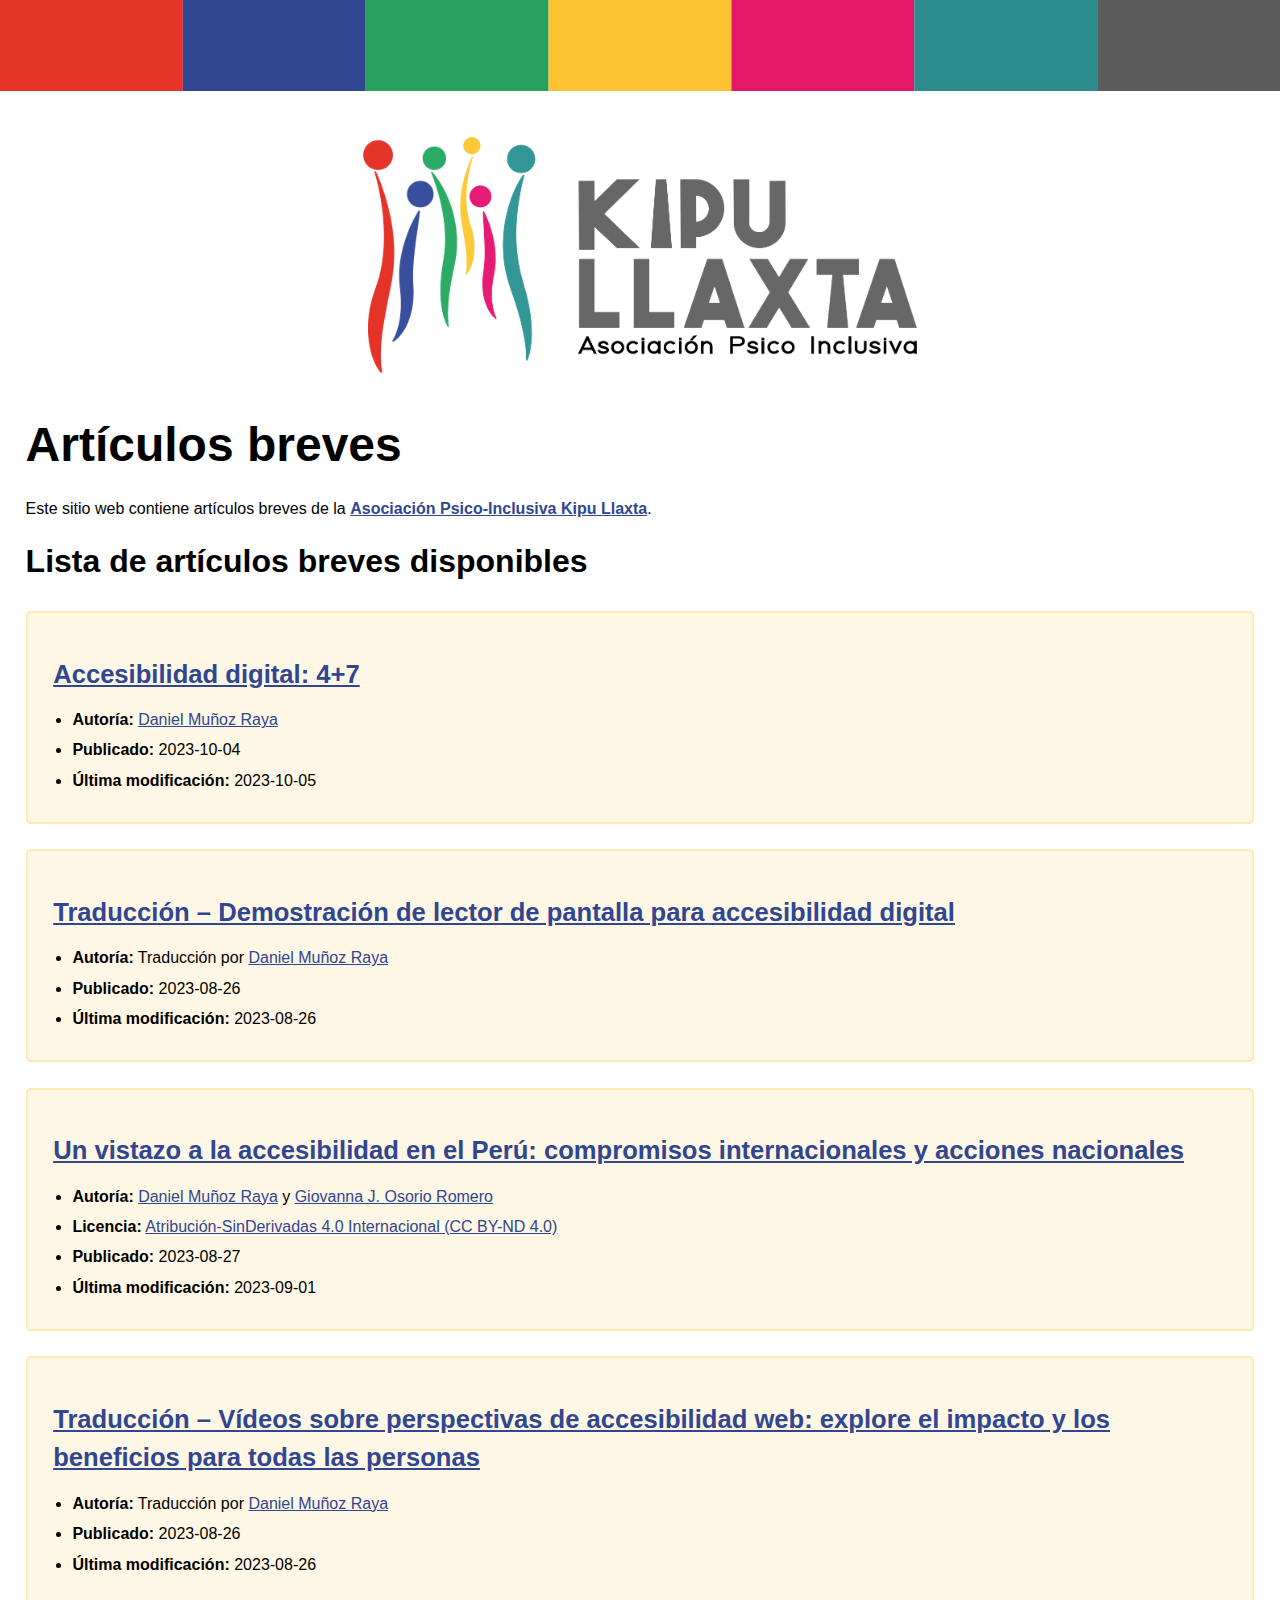
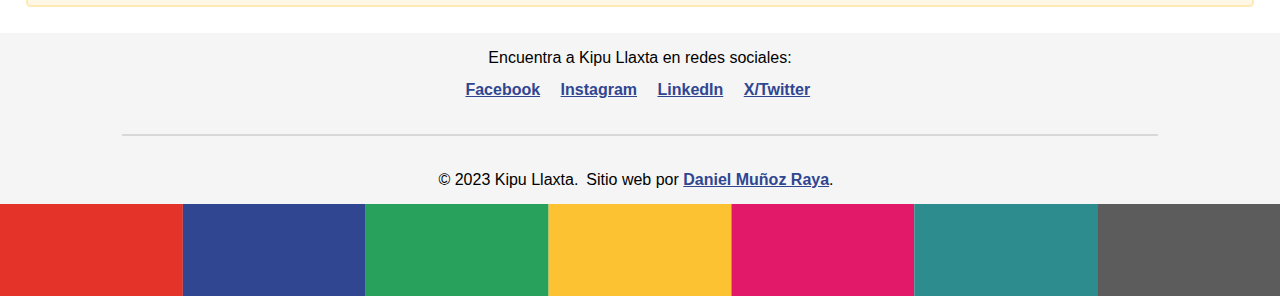
<file: docs/index.html>
<!-- breves.kipullaxta.org.pe, a simple static site for brief articles for Kipu Llaxta
Copyright (C) 2023 Daniel Muñoz Raya

This program is free software: you can redistribute it and/or modify it under the terms of the GNU General Public License as published by the Free Software Foundation, either version 3 of the License, or (at your option) any later version.

This program is distributed in the hope that it will be useful, but WITHOUT ANY WARRANTY; without even the implied warranty of MERCHANTABILITY or FITNESS FOR A PARTICULAR PURPOSE. See the GNU General Public License for more details.

You should have received a copy of the GNU General Public License along with this program. If not, see <https://www.gnu.org/licenses/>. -->

<!-- CODE STARTS HERE -->
<!-- This code is licensed under the GPL-3.0-or-later License. See the COPYING file for more details. -->
<!DOCTYPE html>
<html dir="ltr" lang="es">

<head>
  <meta charset="utf-8" />

  <title>Artíbulos breves – Kipu Llaxta</title>
  <meta name="title" content="Artíbulos breves – Kipu Llaxta" />
  <meta name="description" content="Sitio web de artículos breves de Kipu Llaxta." />
  <meta name="keywords" content="Kipu Llaxta, KLL, Asociación Psico-Inclusiva Kipu Llaxta, artículos breves, breves" />

  <meta property="og:site_name" content="Kipu Llaxta" />
  <meta property="og:locale" content="es_ES" />
  <meta property="og:title" content="Artículos breves – Kipu Llaxta" />
  <meta property="og:description" content="Sitio web de artículos breves de Kipu Llaxta." />
  <meta property="og:type" content="website" />
  <meta property="og:url" content="https://breves.kipullaxta.org.pe" />
  <meta property="og:image" content="https://breves.kipullaxta.org.pe/img/kipu-llaxta-logo.png" />
  <meta property="og:image:url" content="https://breves.kipullaxta.org.pe/img/kipu-llaxta-logo.png" />
  <meta property="og:image:secure_url" content="https://breves.kipullaxta.org.pe/img/kipu-llaxta-logo.png" />
  <meta property="og:image:alt" content="Asociación Psico-Inclusiva Kipu Llaxta" />
  <meta property="og:image:type" content="image/png" />
  <meta property="og:image:width" content="5892" />
  <meta property="og:image:height" content="2741" />

  <meta name="google-site-verification" content="LNZJoUw3UNBZnJvpwcf75W1LKivetygl32cgdTcfy2c" />
  <meta name="msvalidate.01" content="680095278AB544DE402EA9979437D105" />

  <link rel="apple-touch-icon" sizes="180x180" href="/apple-touch-icon.png" />
  <link rel="icon" type="image/png" sizes="32x32" href="/favicon-32x32.png" />
  <link rel="icon" type="image/png" sizes="16x16" href="/favicon-16x16.png" />
  <link rel="manifest" href="/site.webmanifest" />
  <link rel="mask-icon" href="/safari-pinned-tab.svg" color="#e4342a" />
  <meta name="msapplication-TileColor" content="#e4342a" />
  <meta name="theme-color" content="#e4342a" />

  <meta name="viewport" content="width=device-width, initial-scale=1" />

  <link rel="stylesheet" href="./reset.css" />
  <link rel="stylesheet" href="./index.css" />

  <link type="text/plain" rel="author" href="/humans.txt" />
</head>

<body>
  <header>
    <img class="barraDeColores" src="./img/kipu-llaxta-barra-de-colores.svg" alt="" />
    <div>
      <a class="enlace-ir-al-contenido" href="#contenido" alt="Ir al contenido">Ir al contenido</a>
      <h1><img src="./img/kipu-llaxta-logo.png" alt="Kipu Llaxta" /></h1>
      <h2>Artículos breves</h2>
      <p>
        Este sitio web contiene artículos breves de la
        <a href="https://www.kipullaxta.org.pe" alt="Sitio web de Kipu Llaxta">Asociación Psico-Inclusiva Kipu
          Llaxta</a>.
      </p>
    </div>
  </header>

  <main id="contenido">
    <h3>Lista de artículos breves disponibles</h3>
    <div>
      <article id="4">
        <h4 class="a_titulo">
          <a href="/b/2023-10-04-accesibilidad-digital-4-7.html"
            alt="Leer el artículo breve «Accesibilidad digital: 4+7»">Accesibilidad digital: 4+7</a>
        </h4>
        <ul>
          <li>
            <span class="a_autores"><b>Autoría:</b> <a href="https://www.linkedin.com/in/daniel-munoz-raya/"
                alt="Perfil de Daniel Muñoz Raya en LinkedIn.">Daniel Muñoz Raya</a><span class="puntoOculto">.</span>
          </li>
          <!-- <li>
            <span class="a_licencia"><b>Licencia:</b>
              <a href="https://creativecommons.org/licenses/by-nd/4.0/deed.es_ES"
                alt="Sitio web explicativo de la licencia Creative Commons del documento.">Atribución-SinDerivadas 4.0
                Internacional (CC
                BY-ND 4.0)</a></span><span class="puntoOculto">.</span>
          </li> -->
          <li>
            <span class="a_fechaPublicacion"><b>Publicado:</b> 2023-10-04</span><span class="puntoOculto">.</span>
          </li>
          <li>
            <span class="a_fechaModificacion"><b>Última modificación:</b> 2023-10-05</span><span
              class="puntoOculto">.</span>
          </li>
        </ul>
      </article>
      <article id="3">
        <h4 class="a_titulo">
          <a href="/b/2023-09-02-traduccion-demostracion-de-lector-de-pantalla-para-accesibilidad-digital.html"
            alt="Leer el artículo breve «Traducción – Traducción – Demostración de lector de pantalla para accesibilidad digital»">Traducción
            – Demostración de lector de pantalla para accesibilidad digital</a>
        </h4>
        <ul>
          <li>
            <span class="a_autores"><b>Autoría:</b> Traducción por <a href="https://www.linkedin.com/in/daniel-munoz-raya/"
                alt="Perfil de Daniel Muñoz Raya en LinkedIn.">Daniel Muñoz Raya</a><span class="puntoOculto">.</span>
          </li>
          <!-- <li>
            <span class="a_licencia"><b>Licencia:</b>
              <a href="https://creativecommons.org/licenses/by-nd/4.0/deed.es_ES"
                alt="Sitio web explicativo de la licencia Creative Commons del documento.">Atribución-SinDerivadas 4.0
                Internacional (CC
                BY-ND 4.0)</a></span><span class="puntoOculto">.</span>
          </li> -->
          <li>
            <span class="a_fechaPublicacion"><b>Publicado:</b> 2023-08-26</span><span class="puntoOculto">.</span>
          </li>
          <li>
            <span class="a_fechaModificacion"><b>Última modificación:</b> 2023-08-26</span><span
              class="puntoOculto">.</span>
          </li>
        </ul>
      </article>
      <article id="2">
        <h4 class="a_titulo">
          <a href="/b/2023-08-27-un-vistazo-a-la-accesibilidad-en-el-peru-compromisos-internacionales-y-acciones-nacionales.html"
            alt="Leer el artículo breve «Un vistazo a la accesibilidad en el Perú: compromisos internacionales y acciones nacionales»">Un
            vistazo a la accesibilidad en el Perú: compromisos internacionales y acciones nacionales</a>
        </h4>
        <ul>
          <li>
            <span class="a_autores"><b>Autoría:</b> <a href="https://www.linkedin.com/in/daniel-munoz-raya/"
                alt="Perfil de Daniel Muñoz Raya en LinkedIn.">Daniel Muñoz Raya</a> y <a
                href="https://www.linkedin.com/in/giovannaosorio/"
                alt="Perfil de Giovanna J. Osorio Romero en LinkedIn.">Giovanna J. Osorio Romero</a><span
                class="puntoOculto">.</span>
          </li>
          <li>
            <span class="a_licencia"><b>Licencia:</b>
              <a href="https://creativecommons.org/licenses/by-nd/4.0/deed.es_ES"
                alt="Sitio web explicativo de la licencia Creative Commons del documento.">Atribución-SinDerivadas 4.0
                Internacional (CC
                BY-ND 4.0)</a></span><span class="puntoOculto">.</span>
          </li>
          <li>
            <span class="a_fechaPublicacion"><b>Publicado:</b> 2023-08-27</span><span class="puntoOculto">.</span>
          </li>
          <li>
            <span class="a_fechaModificacion"><b>Última modificación:</b> 2023-09-01</span><span
              class="puntoOculto">.</span>
          </li>
        </ul>
      </article>
      <article id="1">
        <h4 class="a_titulo">
          <a href="/b/2023-08-26-traduccion-videos-sobre-perspectivas-de-accesibilidad-web-explore-el-impacto-y-los-beneficios-para-todas-las-personas.html"
            alt="Leer el artículo breve «Traducción – Vídeos sobre perspectivas de accesibilidad web: explore el impacto y los beneficios para todas las personas»">Traducción
            – Vídeos sobre perspectivas de accesibilidad web:
            explore el impacto y los beneficios para todas las personas</a>
        </h4>
        <ul>
          <li>
            <span class="a_autores"><b>Autoría:</b> Traducción por <a href="https://www.linkedin.com/in/daniel-munoz-raya/"
                alt="Perfil de Daniel Muñoz Raya en LinkedIn.">Daniel Muñoz Raya</a><span class="puntoOculto">.</span>
          </li>
          <!-- <li>
            <span class="a_licencia"><b>Licencia:</b>
              <a href="https://creativecommons.org/licenses/by-nd/4.0/deed.es_ES"
                alt="Sitio web explicativo de la licencia Creative Commons del documento.">Atribución-SinDerivadas 4.0
                Internacional (CC
                BY-ND 4.0)</a></span><span class="puntoOculto">.</span>
          </li> -->
          <li>
            <span class="a_fechaPublicacion"><b>Publicado:</b> 2023-08-26</span><span class="puntoOculto">.</span>
          </li>
          <li>
            <span class="a_fechaModificacion"><b>Última modificación:</b> 2023-08-26</span><span
              class="puntoOculto">.</span>
          </li>
        </ul>
      </article>
    </div>
  </main>

  <footer>
    <div>
      <div id="f_pie">
        <div id="f_1">
          <div id="f_redesSociales">
            <p>Encuentra a Kipu Llaxta en redes sociales:</p>
            <ul>
              <li>
                <a href="https://www.facebook.com/KipuLlaxta/" alt="Kipu Llaxta en Facebook">Facebook</a><span
                  class="puntoOculto">.</span>
              </li>
              <li>
                <a href="https://www.instagram.com/kipullaxta/" alt="Kipu Llaxta en Instagram">Instagram</a><span
                  class="puntoOculto">.</span>
              </li>
              <li>
                <a href="https://www.linkedin.com/company/kipu-llaxta" alt="Kipu Llaxta en LinkedIn">LinkedIn</a><span
                  class="puntoOculto">.</span>
              </li>
              <li>
                <a href="https://twitter.com/kipullaxta"
                  alt="Kipu Llaxta en Twitter (ahora llamada X)">X/Twitter</a><span class="puntoOculto">.</span>
              </li>
            </ul>
          </div>
        </div>
        <hr />
        <div id="f_2">
          <div id="f_copy">&copy; 2023 Kipu Llaxta.</div>
          <div id="f_dm_">
            Sitio web por
            <a href="https://www.linkedin.com/in/daniel-munoz-raya/">Daniel Muñoz Raya</a>.
          </div>
        </div>
        <!-- <div>
          <div id="f_html5" lang="en"><a href="http://www.w3.org/html/logo/">
              <img src="https://www.w3.org/html/logo/badge/html5-badge-h-css3-semantics.png" width="165" height="64"
                alt="HTML5 Powered with CSS3 / Styling, and Semantics"
                title="HTML5 Powered with CSS3 / Styling, and Semantics">
            </a></div>
          <div id="f_humans"><a href="/humans.txt" alt=""><img src="/img/humanstxt-isolated-blank.gif"
                alt="humansTXT" /></a></div>
        </div> -->
      </div>
      <!-- <div id="f_contadorDeVisitas">
        <script type="text/javascript" src="https://freehitcounters.org/count/7zyf"></script><br>
        <a href='https://www.doktorweigl.de'>Gesundheit besser verstehen</a>
        <script type='text/javascript'
          src='https://whomania.com/ctr?id=159cdf0e9b160b7adf0c07969f96ad083ce57a8a'></script>
      </div> -->
    </div>
    <img class="barraDeColores" src="./img/kipu-llaxta-barra-de-colores.svg" alt="" />
  </footer>

  <!-- Cloudflare Web Analytics -->
  <script defer src="https://static.cloudflareinsights.com/beacon.min.js"
    data-cf-beacon='{"token": "1e952acf702c405e983c4956f90825bb"}'></script>
  <!-- End Cloudflare Web Analytics -->
</body>

</html>
<!-- CODE ENDS HERE -->
</file>
<file: docs/index.css>
/* breves.kipullaxta.org.pe, a simple static site for brief articles for Kipu Llaxta
Copyright (C) 2023 Daniel Muñoz Raya

This program is free software: you can redistribute it and/or modify it under the terms of the GNU General Public License as published by the Free Software Foundation, either version 3 of the License, or (at your option) any later version.

This program is distributed in the hope that it will be useful, but WITHOUT ANY WARRANTY; without even the implied warranty of MERCHANTABILITY or FITNESS FOR A PARTICULAR PURPOSE. See the GNU General Public License for more details.

You should have received a copy of the GNU General Public License along with this program. If not, see <https://www.gnu.org/licenses/>. */

/* Básico de toda la página */

html {
  background: #fcc231;
}

body {
  font-family: -apple-system, BlinkMacSystemFont, "Segoe UI", Roboto, Oxygen, Ubuntu, Cantarell, "Open Sans", "Helvetica Neue", sans-serif;
  font-size: 1em;
  padding: 0;
  margin: 0;

  color: black;
  background: white;

  display: flex;
  flex-wrap: nowrap;
  flex-direction: column;
  justify-content: start;
  align-items: stretch;
  align-content: start;
}

/* body > * {
  margin-top: 1vmax;
  margin-bottom: 1vmax;
} */

/* Cabecera */

header>div {
  padding-top: 2vmax;
  padding-left: 2vmax;
  padding-right: 2vmax;
}

header h1 img {
  max-width: 66vmin;
  margin-left: auto;
  margin-right: auto;
}

.enlace-ir-al-contenido {
  background: white;
  top: 2vmax;
  right: 2vmax;
  padding: 2vmax;
  margin: 0;
  position: absolute;
  transform: translateY(-40vh);
  transition: transform 0.3s;
}

.enlace-ir-al-contenido:focus {
  transform: translateY(0%);
}

/* Pie */

footer>div {
  padding-left: 2vmax;
  padding-right: 2vmax;
  margin-bottom: 1vmax;
}

footer {
  margin-top: 2vmax;
  padding-top: 1vmax;
  background-color: #5D5C5C10;
}

footer hr {
  padding:0;
  margin:0;
  margin-right: 6rem;
  margin-left: 6rem;
  margin-bottom:2rem;
  border: 1px solid #5d5c5c30;
}

#f_redesSociales {
  text-align: center;
}

#f_redesSociales>ul {
  list-style-type: none;
  margin: 0;
  padding: 0;
  display: flex;
  flex-direction: row;
  flex-wrap: wrap;
  justify-content: center;
  align-items: center;
  margin-bottom: 1.5rem;
}

#f_redesSociales li {
  display: inline-block;
  margin: 0;
  padding: 0;
}

#f_redesSociales a {
  display: inline-block;
  padding: 8px;
}

#f_2 {
  display: flex;
  flex-direction: row;
  flex-wrap: wrap;
  justify-content: center;
  align-items: center;
  /* gap: 0.5em; */
}

#f_2>div {
  margin-right: 0.5em;
}

#f_contadorDeVisitas {
  /* display: none; */
  margin-top: 21px;
  width: 100px;
  margin-left: auto;
  margin-right: auto;
}

/* Principal */

main {
  padding-left: 2vmax;
  padding-right: 2vmax;
}

/* Artículos */

article {
  margin: 0vmax;
  margin-top: 2vmax;
  padding: 2vmax;
  background-color: #FCC23120;
  border-radius: 0.5vmin;
  border: 2px solid #FCC23140;
  transition: border-color 0.1s ease-in-out;
  transition: background-color 0.1s ease-in-out;
}

article>* {
  margin: 0;
  padding: 0;
}

main>article+article {
  margin-top: 2vmax;
}

article:hover,
article:focus-within {
  background-color: #FCC23140;
}

article ul {
  margin-top: 0;
  margin-bottom: 0;
  padding-top: 0;
  padding-bottom: 0;
}
article>ul>li {
  /* list-style-type: none; */
  margin-left: 1.2em;
  padding-top: 0.2em;
  padding-bottom: 0.2em;
}
article>ol>li {
  /* list-style-type: none; */
  margin-left: 1.2em;
  padding-top: 0.2em;
  padding-bottom: 0.2em;
}

article>span {
  display: block;
}

article span a {
  font-weight: normal !important;
}

article h3 {
  margin-top: 0;
}

article.activo {
  margin-top: 2vmax;
  border: none;
  border-left: 5vmin solid #27A15C;
  /* Verde KLL */
}

article.activo:hover {
  background-color: #FCC23120;
  border: none;
  border-left: 5vmin solid #27A15C;
  /* Verde KLL */
}

/* article.activo h4 {
  margin-top: 0.5em;
  margin-bottom: 0;
} */

article p {
  margin-top: 1em;
  margin-bottom: 0.75em;
}

/* Elementos comunes y pequeños */

h1 {
  font-size: 4em;
}

h2 {
  margin-top: 1rem;
  font-size: 3em;
  margin-bottom: 1rem;
}

h3 {
  font-size: 2em;
  padding: 0;
  margin-top: 1rem;
  margin-bottom: 0.75rem;
}

h4 {
  font-size: 1.6em;
  margin-top: 1rem;
  margin-bottom: 0.75rem;
}

h5 {
  font-size: 1.3em;
  margin-top: 1rem;
  margin-bottom: 0.75rem;
}

h6 {
  font-size: 1.15em;
  margin-top: 1rem;
  margin-bottom: 0.75rem;
}

h7 {
  font-size: 1.05em;
  margin-top: 1rem;
  margin-bottom: 0.75rem;
}

a,
a:link {
  transition: color 0.1s ease-in-out;
  color: #304691;
  /* Azul KLL */
  font-weight: 600;
  padding-left: 10vm;
  padding-right: 10vm;
}

a:visited {
  color: #27A15C;
  /* Verde KLL */
}

a:hover,
a:focus {
  color: #E21968;
  /* Rosa KLL */
  border: #000 1vmax solid black;
}

a:active {
  color: black;
}

abbr {
  text-decoration-style: dotted;
  text-decoration-color: #00000060;
  text-decoration-line: underline;
}

.puntoOculto {
  opacity: 0;
}

div.enlaces {
  margin-top: 1em;
  display: flex;
  flex-wrap: nowrap;
  flex-direction: row;
  justify-content: flex-start;
  align-items: center;
  align-content: center;
}

div.enlaces>a.enlace {
  margin-right: 2vmax;
}

a.enlace {
  display: inline-block;
  padding: 16px;
  background-color: #27A15C;
  /* Verde KLL */
  border: 4px outset #ffffff80;
  border-radius: 0.5vmin;
  color: white !important;
  text-decoration: none;
}

a.enlace:visited,
a.enlace:link {
  color: white !important;
}

a.enlace:hover {
  cursor: pointer;
}

a.enlace:focus {
  border: 4px solid #E21968;
  background-color: #E2196880;
  border-radius: 0;
}

a.enlace:active {
  border-style: inset;
  background-color: #27A15C80;
  /* Verde KLL */
}

hr {
  margin: 5rem;
  margin-top: 2rem;
  margin-bottom: 1.5rem;
  border: 1.5px solid #5d5c5cB0
}

/* Metadatos del artículo */

section.metadatos::before {
  content: "";
  display: block;
  height: 2px;
  background-color: #5d5c5cB0;
  margin: 2rem 5rem 2rem 5rem;
}
section.metadatos h4 {
  margin-top: 0;
  margin-bottom: 0;
}
section.metadatos p {
  margin-top: 0;
  margin-bottom: 0;
}
section.metadatos ul {
  margin-top: 0;
  margin-bottom: 0;
  padding-top: 0;
  padding-bottom: 0;
}
section.metadatos li {
  margin:0;
  padding:0;
}

/* Ajustes para pantallas pequeñas */

@media only screen and (max-width: 567px) {
  header>div {
    padding-top: 1vmax;
    padding-left: 1vmax;
    padding-right: 1vmax;
  }

  .enlace-ir-al-contenido {
    top: 1vmax;
    right: 1vmax;
    padding: 1vmax;
  }

  footer {
    margin-top: 4vmax;
  }

  footer>div {
    padding-left: 1vmax;
    padding-right: 1vmax;
  }

  main {
    padding-left: 0;
    padding-right: 0;
  }

  main>h3 {
    padding-left: 1vmax;
    padding-right: 1vmax;
  }

  main>div>article+article {
    margin-top: 4vmax;
  }

  article.activo {
    margin-top: 4vmax;
  }

  article {
    margin: 0vmax;
    padding-top: 2vmax;
    padding-bottom: 2vmax;
    padding-left: 1vmax;
    padding-right: 1vmax;
    border-radius: 0;
    border-left: none;
    border-right: none;
  }

  div.descargas>a.descargar {
    margin-right: 1vmin;
  }
}

/* Modo oscuro */

@media (prefers-color-scheme: dark) {

  html,
  body {
    background: black;
    color: #e0e0e0;
  }

  .enlace-ir-al-contenido {
    background: black;
  }

  article {
    background: #30469140;
    border-color: #30469140;
  }

  article:hover,
  article:focus-within {
    background: #30469120;
    border-color: #30469120;
  }

  article.activo {
    background: #30469120;
  }

  article.activo:hover {
    background: #30469120;
    border: none;
    border-left: 5vmin solid #27A15C;
    /* Verde KLL */
  }

  footer {
    background-color: #5D5C5C40;
  }

  a,
  a:link {
    color: #FCC231;
    /* Amarillo KLL */
  }

  a:hover,
  a:focus {
    color: #e4342a;
    /* Rojo KLL */
    border: #000 1vmax solid white;
  }

  a:active {
    color: white;
  }

  figcaption {
    color: white;
  }
}

article figure.figura_grande {
  padding:1em;
  width: 100%;
  max-width: 800px;
  margin: auto;
}

article figure.figura_grande img {
  max-width: 100%;
  max-height: 400px;
  margin: auto;
  box-shadow: 0 0 30px #00000030;
}

article figure.figura_grande figcaption {
  font-style: italic;
  font-size: large;
  text-align: center;
  padding-top: 0.5em;
  color: #000000C0;
}

@media (min-width: 567px) {
  article figure.figura_grande img {
    border-radius: 0.5vmin;
  }
}

@media (prefers-color-scheme: dark) {
  article figure.figura_grande figcaption {
    color: #FFFFFFC0;
  }
  article figure.figura_grande img {
    /*border: 1px solid #ffffff80;*/
    box-shadow: 0 0 30px #FCC23180;
  }
}

article figure.nota {
  margin: 0 auto 1rem;
  padding: 1rem;
  color: black;
  background-color: #5d5c5c20;
  /* Gris KLL con transparencia*/
  border: 4px solid #5d5c5cA0;
  /* Gris KLL con transparencia*/
  border-radius: 0.5vmin;
}

article figure.nota figcaption {
  /* Center the caption text */
  text-align: left;
  /* Use a smaller font size for the caption text */
  font-size: 0.9rem;
}

article figure.nota>img {
  max-width: 4rem;
  height: auto;
  /* Float the figure element to the right */
  float: right;
  /* Add some space between the figure element and the surrounding text */
  margin-left: 2rem;
  margin-bottom: 1rem;
  margin-right: 0rem;
}

/* Use a media query to define the styles for larger screens */
@media (min-width: 1024px) {
  figure.nota {
    /* Float the figure element to the right */
    float: right;
    /* Reduce the width of the figure element to 40% of the parent element */
    width: 40%;
    /* Add some space between the figure element and the surrounding text */
    margin-left: 1rem;
    margin-right: 1rem;
  }
}

@media (max-width: 266px) {
  figure.nota{
    text-align: center;
  }
  figure.nota>img {
    max-width: 4rem;
    height: auto;
    display: inline-block;
    float: none;
    margin-left: auto;
    margin-right: auto;
  }
}

/* Debug */

/* html * {
  background: rgba(255, 0, 0, .1);
  box-shadow: 0 0 0 1px red;
} */
</file>
